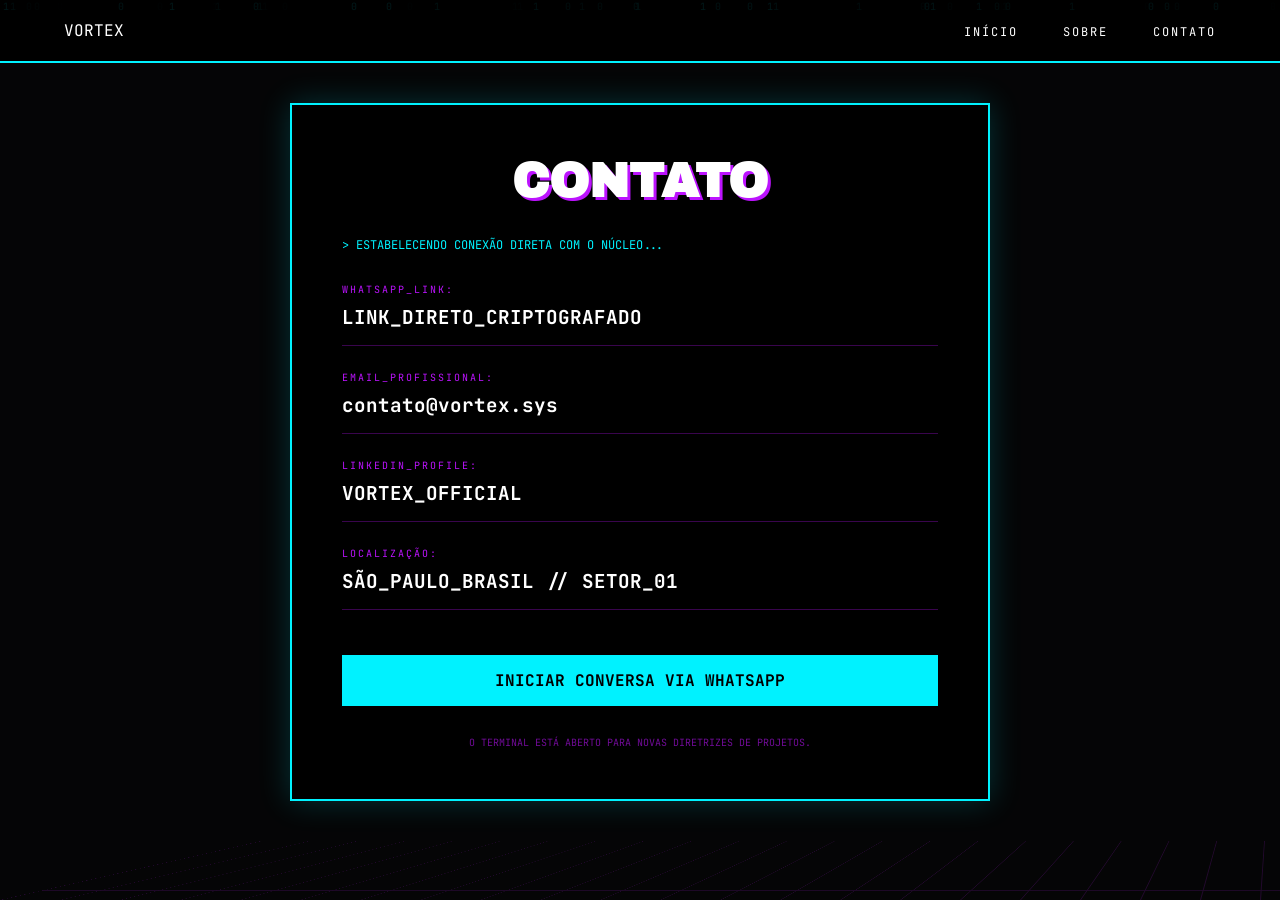
<file: Front-End/contato.html>
<!DOCTYPE html>
<html lang="pt-br">
<head>
    <meta charset="UTF-8">
    <title>VORTEX | Contato</title>
    <link rel="stylesheet" href="style.css">
    <link href="https://fonts.googleapis.com/css2?family=Archivo+Black&family=JetBrains+Mono:wght@400;700&display=swap" rel="stylesheet">
</head>
<body>
    <div class="binary-rain" id="binary"></div>
    <div class="grid-3d"></div>

    <nav class="cyber-nav">
        <div class="logo">VORTEX</div>
        <ul>
            <li><a href="index.html">INÍCIO</a></li>
            <li><a href="sobre.html">SOBRE</a></li>
            <li><a href="contato.html">CONTATO</a></li>
        </ul>
    </nav>

   <main class="contact-wrapper">
    <div class="contact-card">
        <h1 class="glitch" style="text-align: center; font-size: 3rem;">CONTATO</h1>
        
        <div class="contact-info">
            <p style="color: var(--cyan); font-size: 12px; margin-bottom: 30px;">
                > ESTABELECENDO CONEXÃO DIRETA COM O NÚCLEO...
            </p>
            
            <div class="info-item">
                <span class="label">WHATSAPP_LINK:</span>
                <a href="https://wa.me/seu-numero" target="_blank" class="value">LINK_DIRETO_CRIPTOGRAFADO</a>
            </div>

            <div class="info-item">
                <span class="label">EMAIL_PROFISSIONAL:</span>
                <span class="value">contato@vortex.sys</span>
            </div>

            <div class="info-item">
                <span class="label">LINKEDIN_PROFILE:</span>
                <a href="#" class="value">VORTEX_OFFICIAL</a>
            </div>

            <div class="info-item">
                <span class="label">LOCALIZAÇÃO:</span>
                <span class="value">SÃO_PAULO_BRASIL // SETOR_01</span>
            </div>
        </div>

        <a href="https://wa.me/seu-numero" class="btn-whatsapp">
            INICIAR CONVERSA VIA WHATSAPP
        </a>

        <p style="margin-top: 30px; font-size: 10px; color: var(--purple); text-align: center; opacity: 0.6;">
            O TERMINAL ESTÁ ABERTO PARA NOVAS DIRETRIZES DE PROJETOS.
        </p>
    </div>
</main>

    <script src="script.js"></script>
</body>
</html>
</file>
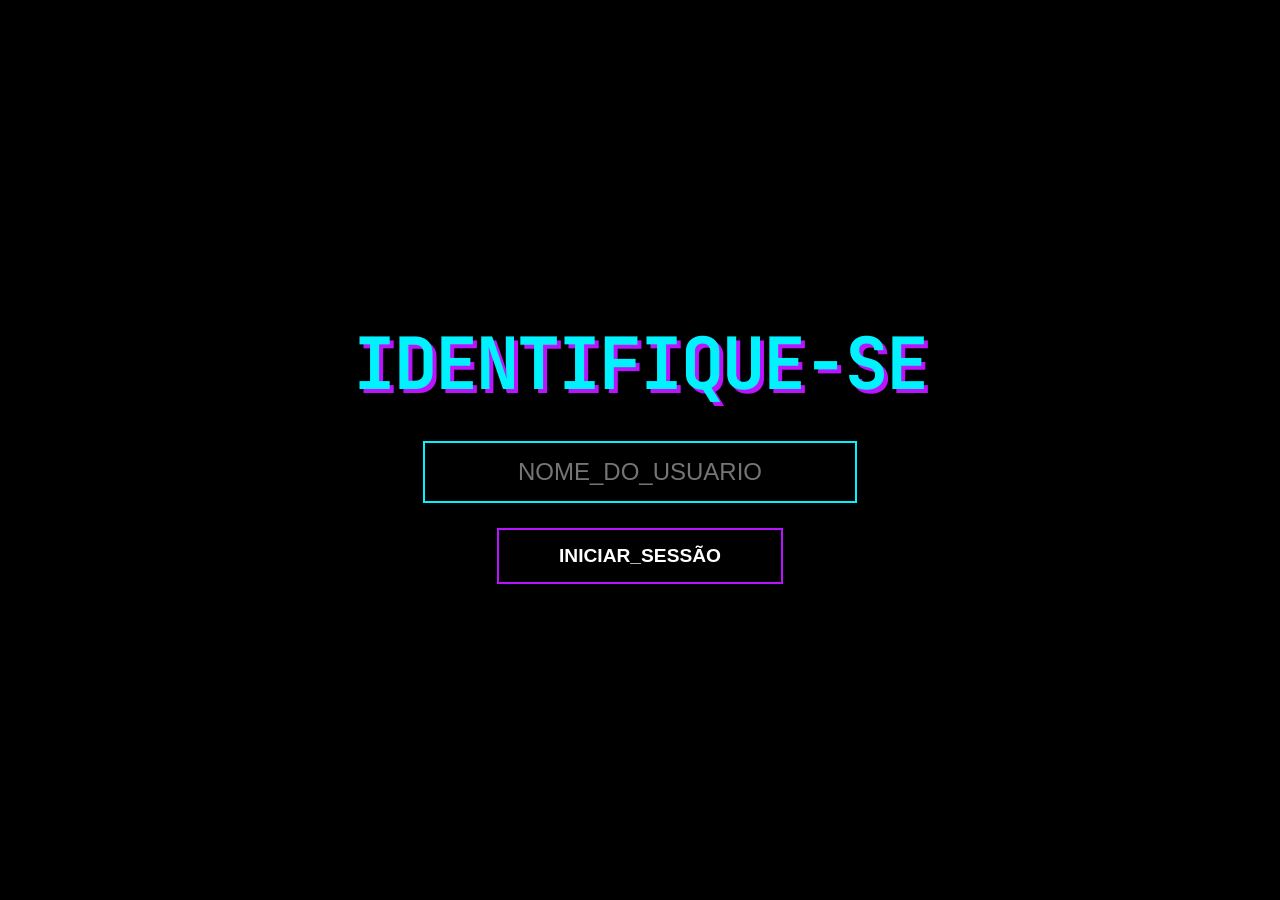
<file: Front-End/minijogo.html>
<!DOCTYPE html>
<html lang="pt-br">
<head>
    <meta charset="UTF-8">
    <title>VORTEX | Protocolo de Treinamento</title>
    <link href="https://fonts.googleapis.com/css2?family=JetBrains+Mono:wght@400;700&display=swap" rel="stylesheet">
    <style>
        :root {
            --cyan: #00f2ff;
            --purple: #bc13fe;
            --green: #05f3ff;
        }

        body { 
            margin: 0; 
            background: #0d0d0d; 
            color: white;
            font-family: 'JetBrains Mono', monospace;
            display: flex;
            justify-content: center;
            align-items: center;
            height: 100vh;
            overflow: hidden;
        }

        #login-screen {
            position: absolute;
            width: 100%;
            height: 100%;
            background: #000;
            display: flex;
            flex-direction: column;
            align-items: center;
            justify-content: center;
            z-index: 10;
        }

        .glitch-title {
            font-size: 4.5rem;
            font-weight: bold;
            color: var(--cyan);
            text-shadow: 4px 4px var(--purple);
            margin-bottom: 30px;
            letter-spacing: -2px;
        }

        #player-name {
            background: transparent;
            border: 2px solid var(--cyan);
            color: white; /* Mudei para white para facilitar a leitura */
            padding: 15px;
            width: 400px;
            text-align: center;
            font-size: 1.5rem;
            margin-bottom: 25px;
            outline: none;
            text-transform: uppercase;
        }

        .btn-iniciar {
            background: transparent;
            border: 2px solid var(--purple);
            color: white;
            padding: 15px 60px;
            font-size: 1.2rem;
            font-weight: bold;
            cursor: pointer;
            transition: 0.3s;
        }
        .btn-iniciar:hover { background: var(--purple); box-shadow: 0 0 20px var(--purple); }

        #game-container {
            display: none;
            flex-direction: column;
            align-items: center;
        }

        .btn-comecar {
            background: var(--green);
            color: black;
            border: 2px solid black;
            padding: 10px 40px;
            font-size: 1.5rem;
            font-weight: bold;
            border-radius: 8px;
            cursor: pointer;
            margin-bottom: 20px;
        }

        canvas {
            background: black; /* COR DO ESPAÇO DO JOGO */
            border: 5px solid var(--green);
            box-shadow: 0 0 25px rgba(3, 17, 121, 0.692);
        }

        .score-display {
            font-size: 2rem;
            font-weight: bold;
            margin-top: 15px;
        }

        #ranking-side {
            position: absolute;
            right: 20px;
            top: 20px;
            background: rgba(0,0,0,0.8);
            border: 1px solid var(--purple);
            padding: 15px;
            font-size: 0.8rem;
        }
    </style>
</head>
<body>

    <div id="login-screen">
        <div class="glitch-title">IDENTIFIQUE-SE</div>
        <input type="text" id="player-name" placeholder="NOME_DO_USUARIO" maxlength="15">
        <button class="btn-iniciar" onclick="entrarNoSistema()">INICIAR_SESSÃO</button>
    </div>

    <div id="game-container">
        <button class="btn-comecar" id="start-btn" onclick="startGame()">Começar Jogo</button>
        <canvas id="gameCanvas" width="510" height="510"></canvas>
        <div class="score-display">Pontos: <span id="scoreVal">0</span></div>
    </div>

    <div id="ranking-side" style="display:none">
        <h4 style="color:var(--cyan); margin:0 0 10px 0">TOP_RANKING</h4>
        <div id="rank-list"></div>
    </div>

    <script>
        const canvas = document.getElementById("gameCanvas");
        const ctx = canvas.getContext("2d");
        const scoreElement = document.getElementById("scoreVal");
        
        // TAMANHO DO QUADRADINHO
        let box = 15; 
        
        let snake, direction, food, score, gameLoop, playerName;
        let ranking = JSON.parse(localStorage.getItem("vortex_rank")) || [];

        function entrarNoSistema() {
            playerName = document.getElementById("player-name").value.trim().toUpperCase();
            if(!playerName) return alert("INSIRA SEU NOME!");
            
            document.getElementById("login-screen").style.display = "none";
            document.getElementById("game-container").style.display = "flex";
            document.getElementById("ranking-side").style.display = "block";
            updateRankUI();
        }

        function startGame() {
            snake = [{x: 10 * box, y: 10 * box}];
            direction = "RIGHT";
            score = 0;
            scoreElement.innerText = "0";
            generateFood();
            
            if(gameLoop) clearInterval(gameLoop);
            gameLoop = setInterval(draw, 100);
            document.getElementById("start-btn").blur();
        }

        function generateFood() {
            // Garante que a comida nasça alinhada ao grid do box
            food = {
                x: Math.floor(Math.random() * (canvas.width / box)) * box,
                y: Math.floor(Math.random() * (canvas.height / box)) * box
            };
        }

        document.addEventListener("keydown", e => {
            if(e.key === "ArrowLeft" && direction !== "RIGHT") direction = "LEFT";
            if(e.key === "ArrowUp" && direction !== "DOWN") direction = "UP";
            if(e.key === "ArrowRight" && direction !== "LEFT") direction = "RIGHT";
            if(e.key === "ArrowDown" && direction !== "UP") direction = "DOWN";
        });

        function draw() {
            // COR DO ESPAÇO (FUNDO)
            ctx.fillStyle = "black"; 
            ctx.fillRect(0, 0, canvas.width, canvas.height);

            // COR DA COMIDA
            ctx.fillStyle = "#BF94E4"; 
            ctx.fillRect(food.x, food.y, box, box);

            // DESENHO DA COBRA COM EFEITO DE RASTRO
for(let i = 0; i < snake.length; i++) {
    if (i === 0) {
        // Cor da Cabeça (Sólida)
        ctx.fillStyle = "#BF94E4"; 
    } else {
        // Efeito de Transparência Gradual
        // Cálculo: quanto maior o 'i', menor a opacidade
        let opacidade = 1 - (i / snake.length);
        if (opacidade < 0.2) opacidade = 0.2; // Não deixa sumir totalmente
        
        ctx.fillStyle = `rgba(131, 111, 255, ${opacidade})`; 
    }
    
    ctx.fillRect(snake[i].x, snake[i].y, box, box);
}

            let snakeX = snake[0].x;
            let snakeY = snake[0].y;

            if(direction === "LEFT") snakeX -= box;
            if(direction === "UP") snakeY -= box;
            if(direction === "RIGHT") snakeX += box;
            if(direction === "DOWN") snakeY += box;

            if(snakeX === food.x && snakeY === food.y) {
                score++;
                scoreElement.innerText = score;
                generateFood();
            } else {
                snake.pop();
            }

            let newHead = {x: snakeX, y: snakeY};

            if(snakeX < 0 || snakeX >= canvas.width || snakeY < 0 || snakeY >= canvas.height || collision(newHead, snake)) {
                clearInterval(gameLoop);
                salvarScore();
                alert("FIM DE JOGO! Score: " + score);
            }

            snake.unshift(newHead);
        }

        function collision(head, array) {
            for(let i = 0; i < array.length; i++) {
                if(head.x === array[i].x && head.y === array[i].y) return true;
            }
            return false;
        }

        function salvarScore() {
            ranking.push({name: playerName, pts: score});
            ranking.sort((a,b) => b.pts - a.pts);
            ranking = ranking.slice(0, 5);
            localStorage.setItem("vortex_rank", JSON.stringify(ranking));
            updateRankUI();
        }

        function updateRankUI() {
            const list = document.getElementById("rank-list");
            list.innerHTML = ranking.map((r, i) => `<div>${i+1}. ${r.name} - ${r.pts}</div>`).join('');
        }
    </script>
</body>
</html>
</file>
<file: Front-End/style.css>
:root {
    --cyan: #00f2ff;
    --purple: #bc13fe;
    --dark: #050506;
}

* { margin: 0; padding: 0; box-sizing: border-box; }

body, html {
    background: var(--dark);
    color: white;
    font-family: 'JetBrains Mono', monospace;
    overflow-x: hidden;
    scroll-behavior: smooth;
}

/* --- FUNDO E HOLOGRAMAS (GLOBAL) --- */
.grid-3d {
    position: fixed; width: 200%; height: 200vh;
    background-image: linear-gradient(var(--purple) 1px, transparent 1px),
                      linear-gradient(90deg, var(--purple) 1px, transparent 1px);
    background-size: 60px 60px;
    transform: perspective(500px) rotateX(60deg) translateY(-200px);
    opacity: 0.15; z-index: -1;
    animation: move-grid 12s linear infinite;
}
@keyframes move-grid { from { background-position: 0 0; } to { background-position: 0 60px; } }

.binary-rain {
    position: fixed; top: 0; width: 100%; height: 100%;
    pointer-events: none; z-index: 0;
}
.binary-rain span {
    position: absolute; color: var(--cyan); font-size: 10px;
    animation: fall linear infinite;
}
@keyframes fall { to { transform: translateY(100vh); } }

/* --- NAVEGAÇÃO --- */
.cyber-nav {
    display: flex; justify-content: space-between; align-items: center;
    padding: 20px 5%; background: rgba(0,0,0,0.9);
    border-bottom: 2px solid var(--cyan);
    position: sticky; top: 0; z-index: 100;
}
.cyber-nav a { color: white; text-decoration: none; margin-left: 20px; font-size: 12px; letter-spacing: 2px; }

/* --- DESIGN DA HOME HERO (PRESERVADO) --- */
.hero { 
    height: 100vh; display: flex; flex-direction: column; 
    justify-content: center; align-items: center; 
}
.main-frame {
    border: 2px solid var(--cyan); padding: 60px;
    background: rgba(0,0,0,0.8); box-shadow: 0 0 25px rgba(0, 242, 255, 0.2);
    text-align: center; width: 100%; max-width: 900px;
}
h1.glitch {
    font-size: clamp(3rem, 10vw, 7rem);
    font-family: 'Archivo Black', sans-serif;
    text-shadow: 3px 3px var(--purple);
}

/* --- NOVA GALERIA DE PROJETOS (ACABAMENTO PREMIUM) --- */
.home-projects { padding: 100px 5%; text-align: center; }
.title-tech { color: var(--cyan); margin-bottom: 50px; font-size: 1.2rem; letter-spacing: 5px; }

.gallery {
    display: grid;
    grid-template-columns: repeat(auto-fit, minmax(320px, 1fr));
    gap: 30px;
    max-width: 1200px;
    margin: 0 auto;
}

.card-tech {
    position: relative;
    background: #0a0a0c;
    border: 1px solid rgba(0, 242, 255, 0.3);
    padding: 15px;
    transition: 0.4s;
    clip-path: polygon(0 0, 90% 0, 100% 10%, 100% 100%, 10% 100%, 0 90%); /* Corte futurista nas pontas */
}

.card-tech:hover {
    border-color: var(--cyan);
    transform: scale(1.02);
    box-shadow: 0 0 30px rgba(0, 242, 255, 0.2);
}

.img-box {
    width: 100%; height: 200px;
    overflow: hidden;
    border: 1px solid rgba(188, 19, 254, 0.3);
}

.img-box img {
    width: 100%; height: 100%; object-fit: cover;
    filter: grayscale(1) brightness(0.6);
    transition: 0.5s;
}

.card-tech:hover .img-box img {
    filter: grayscale(0) brightness(1);
}

.card-label {
    margin-top: 15px;
    display: flex; justify-content: space-between;
    font-size: 11px; color: var(--cyan);
}

/* AJUSTE DO MENU: LADO A LADO */
.cyber-nav ul { 
    display: flex; 
    list-style: none; 
    gap: 25px; /* Espaço entre os botões */
    align-items: center;
}

.cyber-nav ul li {
    display: inline-block;
}

/* EFEITO DE SOM SIMULADO (VISUAL) */
.btn-cyber:active, .cyber-nav a:active {
    transform: scale(0.95);
    filter: brightness(1.5);
}

/* REFINAMENTO DE TEXTO PARA AS PÁGINAS INTERNAS */
.main-frame p {
    line-height: 1.6;
    margin-bottom: 15px;
    font-size: 0.95rem;
    color: rgba(255, 255, 255, 0.8);
}

/* --- CONTAINER CENTRALIZADOR --- */
.contact-wrapper {
    display: flex;
    justify-content: center; /* Centraliza horizontalmente */
    align-items: center;     /* Centraliza verticalmente */
    min-height: 80vh;        /* Garante que ocupe a tela toda */
    padding: 40px 20px;
}

.contact-card {
    width: 100%;
    max-width: 700px;        /* Define a largura máxima para não esticar */
    background: rgba(0, 0, 0, 0.9); /* Fundo sólido para leitura */
    border: 2px solid var(--cyan);
    padding: 50px;
    box-shadow: 0 0 30px rgba(0, 242, 255, 0.2);
    text-align: left;        /* Texto interno alinhado à esquerda no centro */
    position: relative;
}

/* --- ESTILIZAÇÃO DOS DADOS --- */
.contact-info {
    margin-top: 30px;
}

.info-item {
    margin-bottom: 25px;
    border-bottom: 1px solid rgba(188, 19, 254, 0.3);
    padding-bottom: 15px;
}

.label {
    display: block;
    font-size: 10px;
    color: var(--purple);
    letter-spacing: 2px;
    margin-bottom: 8px;
    text-transform: uppercase;
}

.value {
    display: block;
    font-size: 1.2rem;
    color: white;
    font-weight: bold;
    text-decoration: none;
    transition: 0.3s;
}

.value:hover {
    color: var(--cyan);
    padding-left: 10px; /* Efeito de deslize ao passar o mouse */
}

/* Botão de WhatsApp Centralizado no Card */
.btn-whatsapp {
    display: inline-block;
    width: 100%;
    background: var(--cyan);
    color: black;
    text-align: center;
    padding: 15px;
    text-decoration: none;
    font-weight: bold;
    margin-top: 20px;
    transition: 0.3s;
}

.btn-whatsapp:hover {
    background: white;
    box-shadow: 0 0 20px white;
}

/* --- ESTILOS ESPECÍFICOS DA PÁGINA SOBRE --- */

.container-central {
    display: flex;
    flex-direction: column;
    align-items: center;
    gap: 100px;
    padding: 80px 5%;
}

/* Missão, Visão e Valores em Grade */
.mvv-grid {
    display: grid;
    grid-template-columns: repeat(auto-fit, minmax(200px, 1fr));
    gap: 20px;
    margin-top: 30px;
}

.mvv-item {
    border-left: 2px solid var(--purple);
    padding-left: 15px;
    text-align: left;
}

/* Time e Humanização */
.team-grid {
    display: grid;
    grid-template-columns: 1fr 1fr;
    gap: 40px;
    width: 100%;
    max-width: 700px;
}

.img-placeholder {
    width: 100%;
    height: 250px;
    background: #111;
    border: 1px solid var(--cyan);
    display: flex;
    justify-content: center;
    align-items: center;
    color: var(--purple);
    font-size: 10px;
    margin-bottom: 15px;
}

/* Barra de Estatísticas */
.stats-bar {
    display: flex;
    justify-content: space-around;
    width: 100%;
    max-width: 900px;
    background: rgba(188, 19, 254, 0.1);
    padding: 40px;
    border: 1px solid var(--purple);
}

.stat-num {
    display: block;
    font-size: 2.5rem;
    font-weight: bold;
    color: var(--cyan);
}

/* Caixa de Chamada para Ação */
.cta-box {
    background: var(--dark);
    border: 2px dashed var(--cyan);
    padding: 50px;
    text-align: center;
    width: 100%;
    max-width: 800px;
}
</file>
